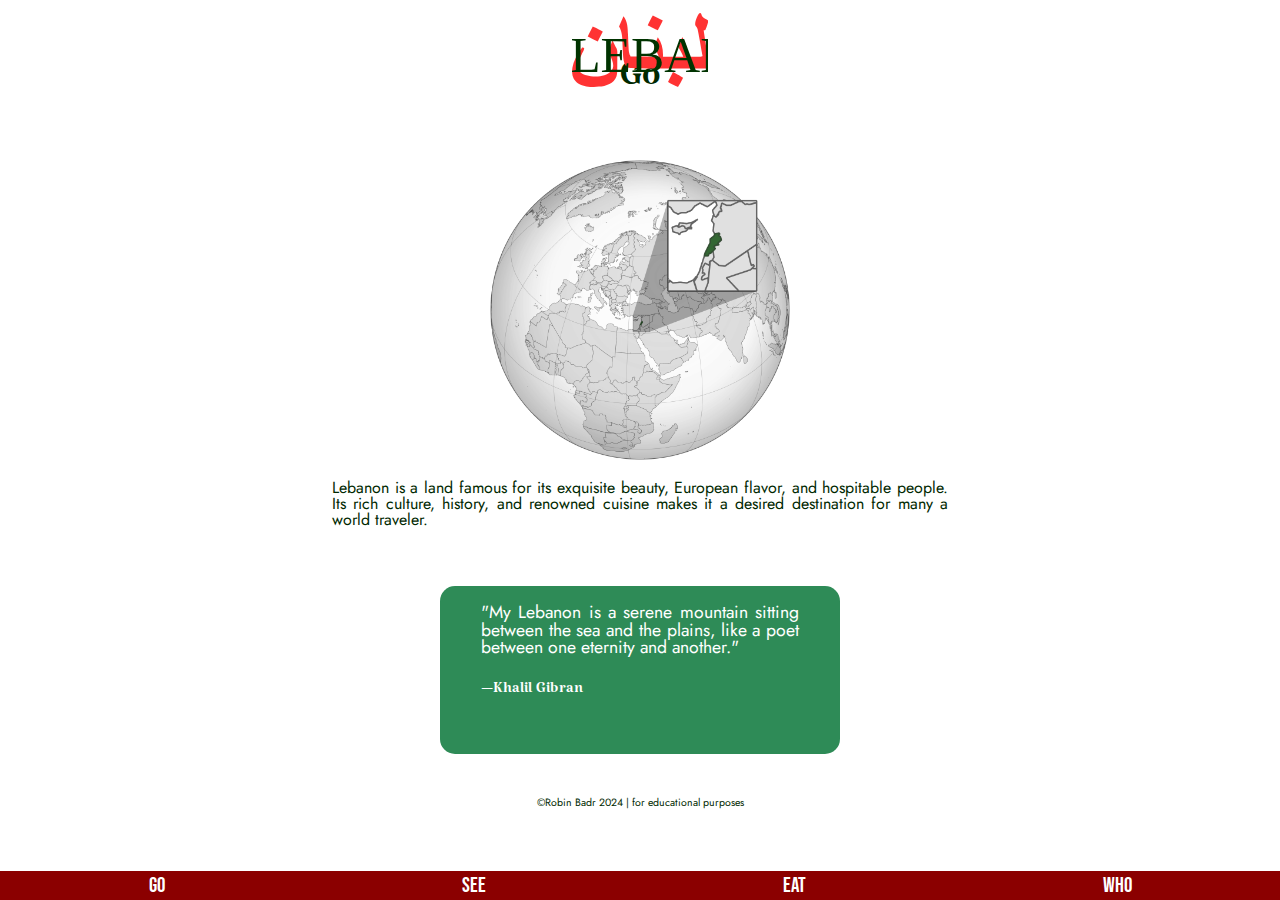
<file: index.html>
<!doctype html>
<html lang="en">
<head>
	<meta charset="utf-8">
	<meta name="viewport" content="width=device-width,initial-scale=1">
	<title>Lebanon</title>
	<link rel="stylesheet" href="styles/normalize.css">
	<link rel="stylesheet" href="styles/index.css">

<!-- font Bebas Neue -->
<link rel="preconnect" href="https://fonts.googleapis.com">
<link rel="preconnect" href="https://fonts.gstatic.com" crossorigin>
<link href="https://fonts.googleapis.com/css2?family=Bebas+Neue&display=swap" rel="stylesheet">
	
<!-- font Jost -->
<link rel="preconnect" href="https://fonts.googleapis.com">
<link rel="preconnect" href="https://fonts.gstatic.com" crossorigin>
<link href="https://fonts.googleapis.com/css2?family=Jost&display=swap" rel="stylesheet">

<!-- font Katibeh -->
<link rel="preconnect" href="https://fonts.googleapis.com">
<link rel="preconnect" href="https://fonts.gstatic.com" crossorigin>
<link href="https://fonts.googleapis.com/css2?family=Katibeh&display=swap" rel="stylesheet">

<link rel="icon" type="image/png" href="/C:\Users\robin\Desktop\PROJECTS\Country Website\images\icons\/favicon-96x96.png" sizes="96x96" />
<link rel="icon" type="image/svg+xml" href="/C:\Users\robin\Desktop\PROJECTS\Country Website\images\icons\/favicon.svg" />
<link rel="shortcut icon" href="/C:\Users\robin\Desktop\PROJECTS\Country Website\images\icons\/favicon.ico" />
<link rel="apple-touch-icon" sizes="180x180" href="/C:\Users\robin\Desktop\PROJECTS\Country Website\images\icons\/apple-touch-icon.png" />
<link rel="manifest" href="/C:\Users\robin\Desktop\PROJECTS\Country Website\images\icons\/site.webmanifest" />

<meta name="description" content="A site about the country of Lebanon. Tourist attractions and cuisine are featured.">
</head>
<body>
	<header class="site-header">
		<div class="site-header-width">
			<img src="images/title.svg" alt="lebanon logo">
		</div>
	</header>
	<main class="site-main">
		<section id="go" class="go">
			<h2>Go</h2>
			<table class="go-table">
				<tr>
					<td>
						<img src="images/map.png" alt="map of Lebanon">
						<p>Lebanon is a land famous for its exquisite beauty, European flavor, and hospitable people. Its rich culture, history, and renowned cuisine makes it a desired destination for many a world traveler. </p>
					</td>
				</tr>
			</table>	
		</section>
		<section id="kgq" class="kgq">
			<blockquote>
				<p>"My Lebanon is a serene mountain sitting between the sea and the plains, like a poet between one eternity and another."</p>
				<p class="kg">—Khalil Gibran</p>
			</blockquote>	
		</section>
		<nav class="site-navigation" id="site-navigation">
				<ul class="nav-menu">
					<li><a href="index.html">Go</a></li>
					<li><a href="see.html">See</a></li>
					<li><a href="eat.html">Eat</a></li>
					<li><a href="who.html">Who</a></li>
				</ul>
			</nav>
		</section>
	</main>
	<footer class="site-footer">
		<p>&copy;Robin Badr 2024 | for educational purposes</p>
	</footer>
</body>
</html>
</file>
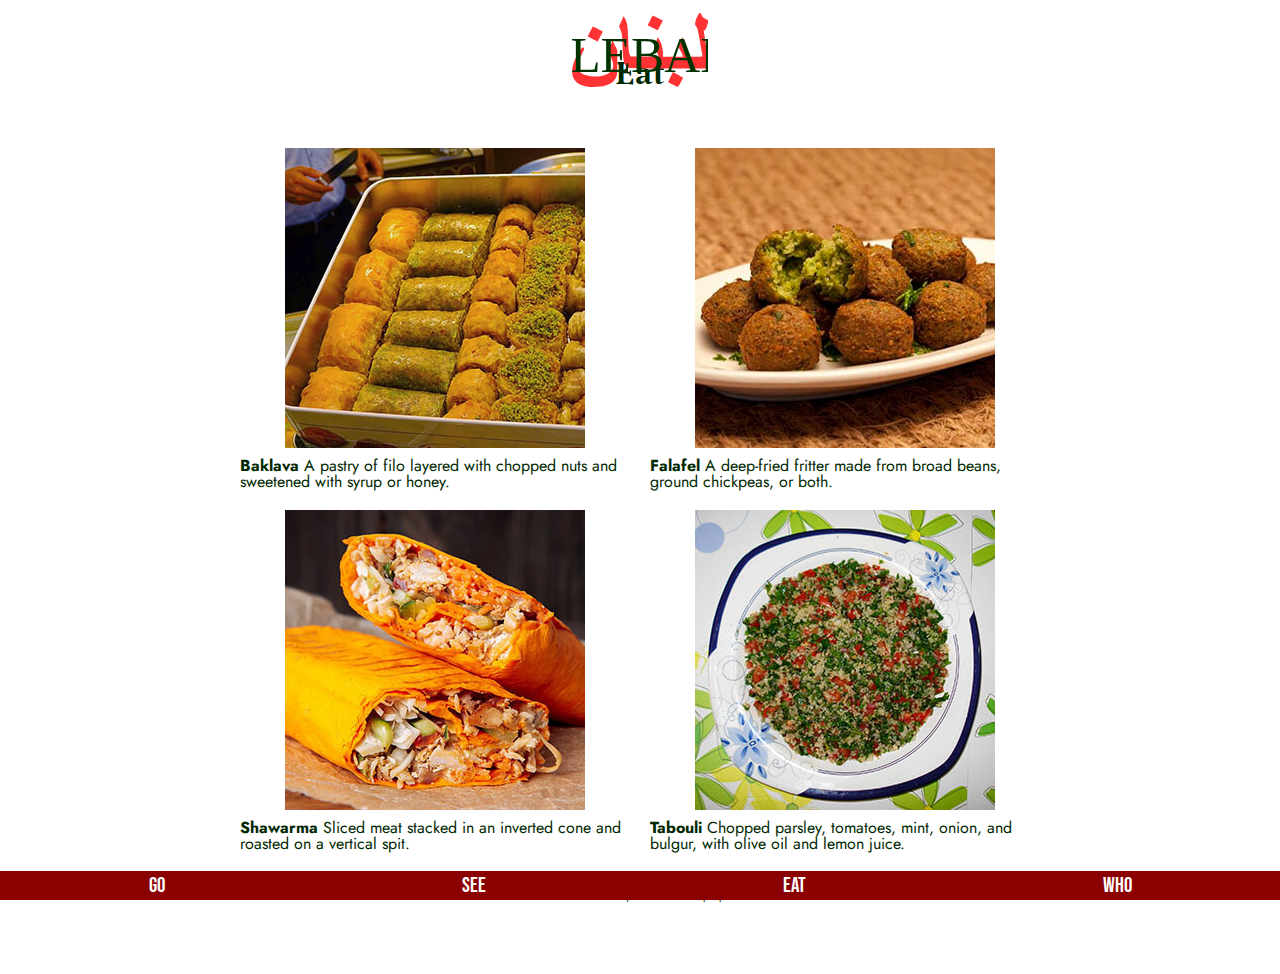
<file: eat.html>
<!doctype html>
<html lang="en">
<head>
	<meta charset="utf-8">
	<meta name="viewport" content="width=device-width,initial-scale=1">
	<title>Lebanon</title>
	<link rel="stylesheet" href="styles/normalize.css">
	<link rel="stylesheet" href="styles/index.css">

<!-- font Bebas Neue -->
<link rel="preconnect" href="https://fonts.googleapis.com">
<link rel="preconnect" href="https://fonts.gstatic.com" crossorigin>
<link href="https://fonts.googleapis.com/css2?family=Bebas+Neue&display=swap" rel="stylesheet">
	
<!-- font Jost -->
<link rel="preconnect" href="https://fonts.googleapis.com">
<link rel="preconnect" href="https://fonts.gstatic.com" crossorigin>
<link href="https://fonts.googleapis.com/css2?family=Jost&display=swap" rel="stylesheet">

<!-- font Katibeh -->
<link rel="preconnect" href="https://fonts.googleapis.com">
<link rel="preconnect" href="https://fonts.gstatic.com" crossorigin>
<link href="https://fonts.googleapis.com/css2?family=Katibeh&display=swap" rel="stylesheet">

<link rel="icon" type="image/png" href="/C:\Users\robin\Desktop\PROJECTS\Country Website\images\icons\/favicon-96x96.png" sizes="96x96" />
<link rel="icon" type="image/svg+xml" href="/C:\Users\robin\Desktop\PROJECTS\Country Website\images\icons\/favicon.svg" />
<link rel="shortcut icon" href="/C:\Users\robin\Desktop\PROJECTS\Country Website\images\icons\/favicon.ico" />
<link rel="apple-touch-icon" sizes="180x180" href="/C:\Users\robin\Desktop\PROJECTS\Country Website\images\icons\/apple-touch-icon.png" />
<link rel="manifest" href="/C:\Users\robin\Desktop\PROJECTS\Country Website\images\icons\/site.webmanifest" />

<meta name="description" content="Examples of Lebanese foods.">
</head>

<body>
	<header class="site-header">
		<div class="site-header-width">
			<img src="images/title.svg" alt="lebanon logo">
		</div>
	</header>

	<main class="site-main">
		<section id="eat" class="eat">
			<h2>Eat</h2>
			<div class="eat-grid">
				<div class="food-item">
					<img src="images/baklava.jpg" alt="picture of baklava">
					<p><b>Baklava</b> A pastry of filo layered with chopped nuts and sweetened with syrup or honey.</p>
				</div>
				<div class="food-item">
					<img src="images/falafel.jpg" alt="picture of falafel">
					<p><b>Falafel</b> A deep-fried fritter made from broad beans, ground chickpeas, or both.</p>
				</div>
				<div class="food-item">
					<img src="images/shawarma.jpg" alt="picture of shawarma">
					<p><b>Shawarma</b> Sliced meat stacked in an inverted cone and roasted on a vertical spit.</p>
				</div>
				<div class="food-item">
					<img src="images/tabouli.jpg" alt="picture of tabouli">
					<p><b>Tabouli</b> Chopped parsley, tomatoes, mint, onion, and bulgur, with olive oil and lemon juice.</p>
				</div>
			</div>
		</section>
		<nav class="site-navigation" id="site-navigation">
			<ul class="nav-menu">
				<li><a href="index.html">Go</a></li>
				<li><a href="see.html">See</a></li>
				<li><a href="eat.html">Eat</a></li>
				<li><a href="who.html">Who</a></li>
			</ul>
			</nav>
		</section>
		
	</main>

	<footer class="site-footer">
		<p>&copy;Robin Badr 2024 | for educational purposes</p>
	</footer>

</body>
</html>
</file>
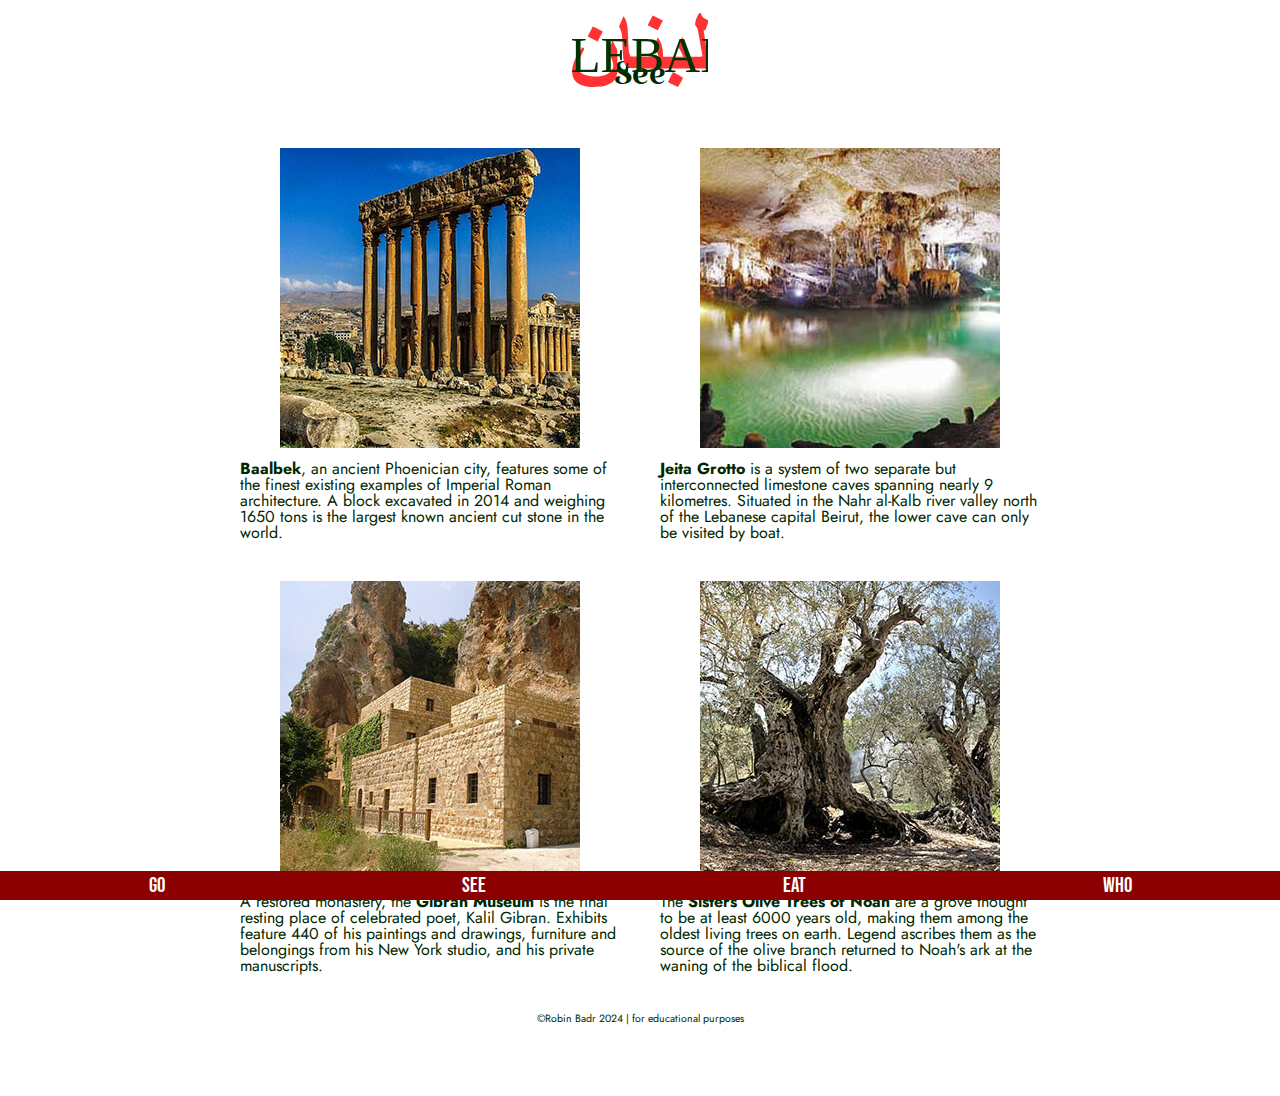
<file: see.html>
<!doctype html>
<html lang="en">
<head>
	<meta charset="utf-8">
	<meta name="viewport" content="width=device-width,initial-scale=1">
	<title>Lebanon</title>
	<link rel="stylesheet" href="styles/normalize.css">
	<link rel="stylesheet" href="styles/index.css">

<!-- font Bebas Neue -->
<link rel="preconnect" href="https://fonts.googleapis.com">
<link rel="preconnect" href="https://fonts.gstatic.com" crossorigin>
<link href="https://fonts.googleapis.com/css2?family=Bebas+Neue&display=swap" rel="stylesheet">
	
<!-- font Jost -->
<link rel="preconnect" href="https://fonts.googleapis.com">
<link rel="preconnect" href="https://fonts.gstatic.com" crossorigin>
<link href="https://fonts.googleapis.com/css2?family=Jost&display=swap" rel="stylesheet">

<!-- font Katibeh -->
<link rel="preconnect" href="https://fonts.googleapis.com">
<link rel="preconnect" href="https://fonts.gstatic.com" crossorigin>
<link href="https://fonts.googleapis.com/css2?family=Katibeh&display=swap" rel="stylesheet">

<link rel="icon" type="image/png" href="/C:\Users\robin\Desktop\PROJECTS\Country Website\images\icons\/favicon-96x96.png" sizes="96x96" />
<link rel="icon" type="image/svg+xml" href="/C:\Users\robin\Desktop\PROJECTS\Country Website\images\icons\/favicon.svg" />
<link rel="shortcut icon" href="/C:\Users\robin\Desktop\PROJECTS\Country Website\images\icons\/favicon.ico" />
<link rel="apple-touch-icon" sizes="180x180" href="/C:\Users\robin\Desktop\PROJECTS\Country Website\images\icons\/apple-touch-icon.png" />
<link rel="manifest" href="/C:\Users\robin\Desktop\PROJECTS\Country Website\images\icons\/site.webmanifest" />

<meta name="description" content="Places to see in Lebanon.">
</head>

<body>
	<header class="site-header">
		<div class="site-header-width">
			<img src="images/title.svg" alt="lebanon logo">
		</div>
	</header>
	<main class="site-main">
		<section id="see" class="see">
			<h2>See</h2>
			<div class="see-grid">
				<div class="see-item">
					<a href="#">
						<img src="images/baalbek.jpg" alt="picture of baalbek">
					</a>
					<p><b>Baalbek</b>, an ancient Phoenician city, features some of the finest existing examples of Imperial Roman architecture. A block excavated in 2014 and weighing 1650 tons is the largest known ancient cut stone in the world.</p>
				</div>
				<div class="see-item">
					<a href="#">
						<img src="images/grotto.jpg" alt="picture of Jeita Grotto">
					</a>
					<p><b>Jeita Grotto</b> is a system of two separate but interconnected limestone caves spanning nearly 9 kilometres. Situated in the Nahr al-Kalb river valley north of the Lebanese capital Beirut, the lower cave can only be visited by boat.</p>
				</div>
				<div class="see-item">
					<a href="#">
						<img src="images/museum.jpg" alt="picture of Kalil Gibran Museum">
					</a>
					<p>A restored monastery, the <b>Gibran Museum</b> is the final resting place of celebrated poet, Kalil Gibran. Exhibits feature 440 of his paintings and drawings, furniture and belongings from his New York studio, and his private manuscripts.</p>
				</div>
				<div class="see-item">
					<a href="#">
						<img src="images/trees.jpg" alt="picture of Sisters Olive Trees of Noah">
					</a>
					<p>The <b>Sisters Olive Trees of Noah</b> are a grove thought to be at least 6000 years old, making them among the oldest living trees on earth. Legend ascribes them as the source of the olive branch returned to Noah's ark at the waning of the biblical flood.</p>
				</div>
			</div>
		</section>
		
		<nav class="site-navigation" id="site-navigation">
			<ul class="nav-menu">
				<li><a href="index.html">Go</a></li>
				<li><a href="see.html">See</a></li>
				<li><a href="eat.html">Eat</a></li>
				<li><a href="who.html">Who</a></li>
			</ul>
			</nav>
		</section>
	</main>
	<footer class="site-footer">
		<p>&copy;Robin Badr 2024 | for educational purposes</p>
	</footer>
</body>
</html>
</file>
<file: styles/index.css>
/*--------------------------------------------------------------
>>> TABLE OF CONTENTS:
----------------------------------------------------------------
# Generic (CALLED IN NORMALIZE.CSS)
	- Normalize
	- Box sizing
	- Media width
# Base
	- Typography
	- Elements
	- Links
# Components
	- Header
	- Main
	- Footer
--------------------------------------------------------------*/

/*--------------------------------------------------------------
# Base
--------------------------------------------------------------*/

/* Typography
--------------------------------------------- */
.bebas-neue-regular {
	font-family: "Bebas Neue", sans-serif;
	font-weight: 400;
	font-style: normal;
}

.katibeh-regular {
	font-family: "Katibeh", serif;
	font-weight: 400;
	font-style: normal;
}

.jost-regular {
	font-family: "Jost", sans-serif;
	font-weight: 400;
	font-style: normal;
}
  

body {
	font-family: "Jost", sans-serif;
	font-size: 1rem;
	font-weight: 400;
	line-height: 1;
	color: rgb(0, 40, 0);
	background-color: rgb(255, 255, 255);
}

h1,
h2,
h3,
h4,
h5,
h6 {
	font-family: "Katibeh", serif;
	font-weight: 400;
}
	  
	
h1 {
	font-size: 2.5rem;
	
}

h2 {
	font-size: 3rem;
}

p {
	margin: 0 0 1.5em;
}

/* Elements
--------------------------------------------- */
ul {
	margin: 1em 0;
	padding: 0 0 0 2.5em;
}

/* Links
--------------------------------------------- */
a,
a:visited { 
	color: white;
}

a:hover,
a:focus {
	color: lightgreen;
	outline: 1px lightgreen;
}

a:active {
	color: lightpink;
	background-color: lightpink;
}

/*--------------------------------------------------------------
# Components
--------------------------------------------------------------*/
#background-video {
	width: 100vw;
	height: 100vh;
	object-fit: cover;
	position: fixed;
	left: 0;
	right: 0;
	top: 0;
	bottom: 0;
	z-index: -1;
 }

/* Header
--------------------------------------------- */
.site-header {
	position: fixed;
	top: 0.5rem;
	left: 0;
	right: 0;
	z-index: 3;
}

.site-header-width {
	max-width: 10rem;
	margin: 0 auto;
	padding: 0 .75rem;
	display: flex;
	align-items: center;
	justify-content: space-between;
	background-color: rgba(0, 0, 0, 0);
	height: 5.25rem;
  	width: 10rem;
	border-radius: 40px;
}

/* Main
--------------------------------------------- */
/* Layout */

.site-main {
    width: 80%;
    margin: 1.25rem auto 0;
    padding: 0 1rem 2rem;  
    display: flex;
    flex-direction: column;
    align-items: center;
    gap: 2rem;
}

.go {
    display: flex;
    flex-direction: column;
    align-items: center;
    text-align: center;
    justify-content: center;
}

.go-table {
    width: 100%;
    max-width: 640px;
    text-align: left;
}

.go-table img {
    max-width: 300px;
    height: auto;
    display: block;
    margin: 0 auto 10px auto;
}

.go-table p {
    margin: 0;
    padding: 10px 0;
    text-align: justify;
}

.kgq {
    font-size: 1.1rem;
    text-decoration: none;
    display: flex; 
    flex-direction: column;
    align-items: center;
    justify-content: center; 
    margin: 0.25rem auto; 
    padding: 0.05rem; 
    max-width: 25rem;
    border-radius: 15px;
    background-color: seagreen;
    color: white;
    text-align: justify; 
}

.kg {
    font-family: "Katibeh", serif;
    font-size: 1.3rem;
}

.about {
	margin-right: auto;
	margin-left: auto;
}

.title {
	text-align: center;
	
}

.see {
    display: flex;
    flex-direction: column;
    align-items: center;
    text-align: center;
}

.see-grid {
    display: grid;
    grid-template-columns: repeat(2, 1fr);
    gap: 40px;
    width: 100%;
    max-width: 800px;
    margin: 0 auto;
    text-align: left;
}

.see-item {
    display: flex;
    flex-direction: column;
    align-items: center;
}

.see-item img {
    max-width: 100%;
    height: auto;
}

.see-item p {
    padding: 10px 0 0;
    margin: 0;
}

.eat {
    display: flex;
    flex-direction: column;
    align-items: center;
    text-align: center;
}

.eat-grid {
    display: grid;
    grid-template-columns: repeat(2, 1fr);
    gap: 20px;
    margin: 0 auto;
    width: 100%;
    max-width: 800px;
}

.food-item {
    display: flex;
    flex-direction: column;
    align-items: center;
}

.food-item img {
    max-width: 100%;
    height: auto;
}

.food-item p {
    text-align: left;
    margin: 10px 0 0;
    padding: 0;
}

td {
    padding: 10px;
    text-align: center;
}

.who {
    margin-right: auto;
    margin-left: auto;
    display: flex;
    flex-direction: column; 
    align-items: center;
    text-align: center;	
}

.who-table {
    width: 100%;
    max-width: 800px;
    margin: 0 auto;
    border-collapse: collapse;
    background-color: rgba(211, 211, 211, 0.5);
}

.who-table th,
.who-table td {
    padding: 10px;
    text-align: left;
}

.who-table th {
    background-color: rgba(211, 211, 211, 0.5); 
    text-align: left; 
}

.who-table td:first-child {
    text-align: left; 
}

.who-table a {
    color: rgb(0, 40, 0);
    text-decoration: none;
}

.who-table a:hover {
    text-decoration: underline;
}

.who-title {
    text-align: center;
}

/* Footer
--------------------------------------------- */
.site-footer {
	text-align: center;
	padding: 0.5rem;
	margin: auto;
	margin-bottom: 3rem;
	width: 275px;	
}

.site-footer p {
	font-size: 0.66rem;	
}

/* Navigation
--------------------------------------------- */
.site-navigation {
	position: fixed;
	bottom: 0;
	left: 0;
	right: 0;
	z-index: 3;
}

.site-navigation ul {
	list-style: none;
	padding: 0;
	margin: 0;
	text-align: center;
	background-color: darkred;
	display: flex;
	justify-content: space-around;
}

.site-navigation a {
	display: block;
	padding: 0.25rem 0.7rem;
	font-family: "Bebas Neue", sans-serif;
	font-size: 1.33rem;
	text-decoration: none;
	color: rgb(255, 255, 255);
}

/* Media
--------------------------------------------- */
@media (max-width: 640px) {

.site-navigation a {
		font-size: 1.66rem;
		padding: 0.5rem 1rem;
	}
.see-grid {
        grid-template-columns: 1fr;
	}
}
</file>
